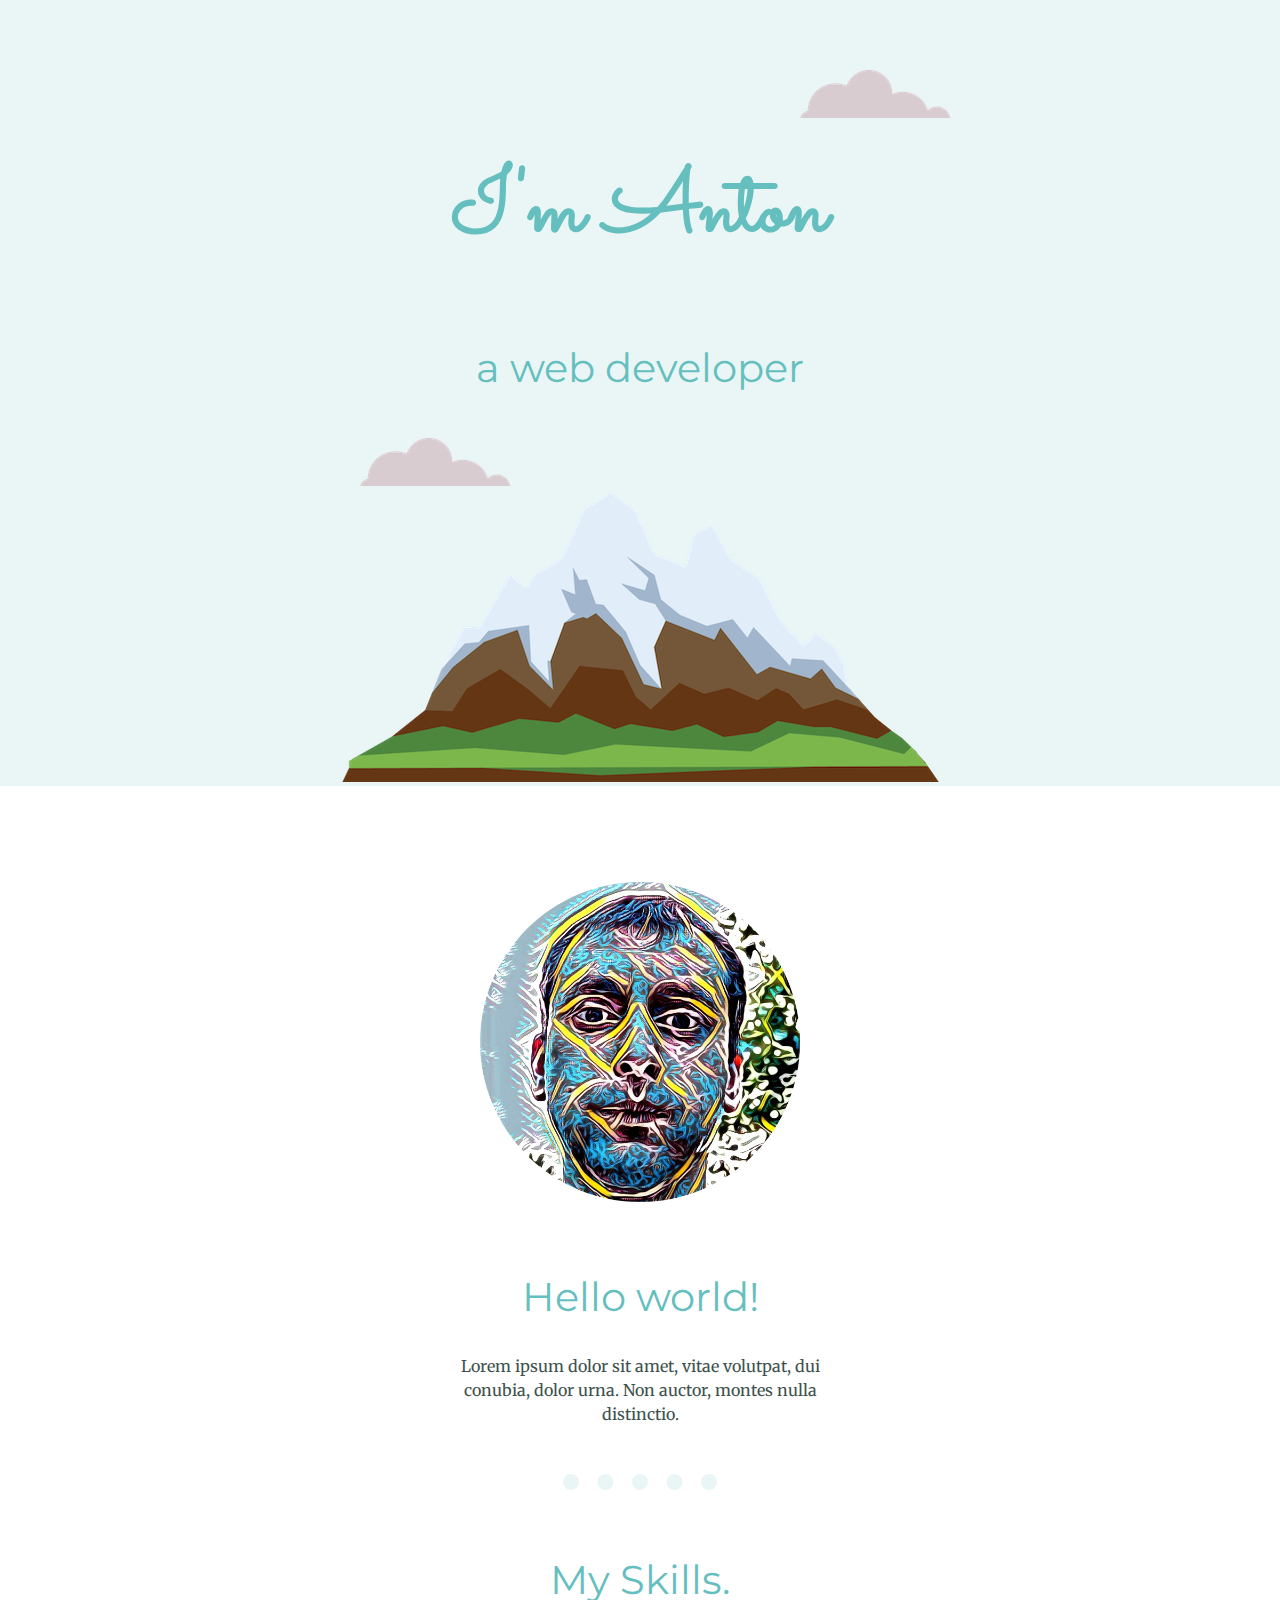
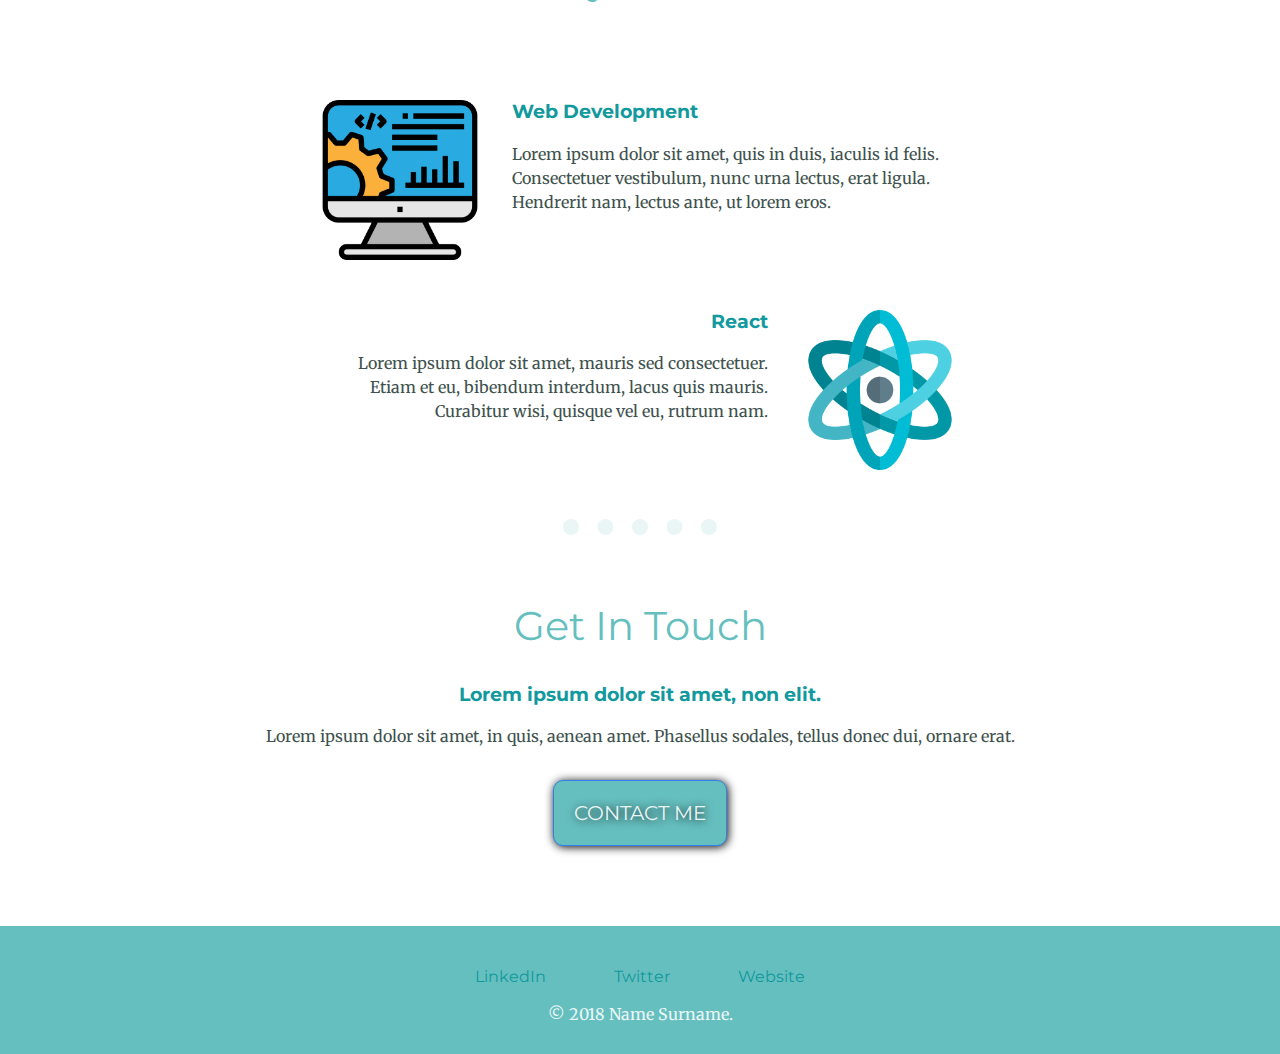
<file: CSS - My Site/index.html>
<!DOCTYPE html>
<html lang="en">

<head>
  <meta charset="UTF-8">
  <link rel="icon" href="favicon.ico">
  <link href="https://fonts.googleapis.com/css2?family=Merriweather:wght@300&family=Montserrat:wght@300&family=Sacramento&display=swap" rel="stylesheet">
  <link rel="stylesheet" href="css/style.css">
  <title>yavorant's site</title>
</head>

<body>
  <div id="box">
    <div class="topContainer">
      <img class="topCloud" src="images/cloud.png" alt="cloud">
      <h1>I'm Anton</h1>
      <h2>a web developer</h2>
      <img class="bottomCloud" src="images/cloud.png" alt="cloud">
      <img src="images/mountain.png" alt="mountain">
    </div>
    <div class="middleContainer">
      <div class="profile">
        <img class="myFaceImage" src="images/myFace.png" alt="myFace">
        <h2>Hello world!</h2>
        <p class="intro">Lorem ipsum dolor sit amet, vitae volutpat, dui conubia, dolor urna. Non auctor, montes nulla distinctio.</p>
      </div>
      <hr>
      <div class="skills">
        <h2>My Skills.</h2>
        <div class="skillRow1">
          <img class="pcImage" src="images/pc.png" alt="pc">
          <h3>Web Development</h3>
          <p>Lorem ipsum dolor sit amet, quis in duis, iaculis id felis. Consectetuer vestibulum, nunc urna lectus, erat ligula. Hendrerit nam, lectus ante, ut lorem eros.</p>
        </div>
        <div class="skillRow2">
          <img class="reactImage" src="images/react.png" alt="react">
          <h3>React</h3>
          <p>Lorem ipsum dolor sit amet, mauris sed consectetuer. Etiam et eu, bibendum interdum, lacus quis mauris. Curabitur wisi, quisque vel eu, rutrum nam.</p>
        </div>
      </div>
      <hr>
      <div class="contactMe">
        <h2>Get In Touch</h2>
        <h3>Lorem ipsum dolor sit amet, non elit.</h3>
        <p>Lorem ipsum dolor sit amet, in quis, aenean amet. Phasellus sodales, tellus donec dui, ornare erat.</p>
        <a class="button" action="mailto:yavorant@gmail.com" method="post" enctype="text/plain">CONTACT ME</a>
      </div>
    </div>


    <div class="bottomContainer">
      <a class="footer-link" href="https://www.linkedin.com/">LinkedIn</a>
      <a class="footer-link" href="https://twitter.com/">Twitter</a>
      <a class="footer-link" href="https://www.appbrewery.co/">Website</a>
      <p class="tradeMark">© 2018 Name Surname.</p>
    </div>

  </div>


</body>

</html>
</file>
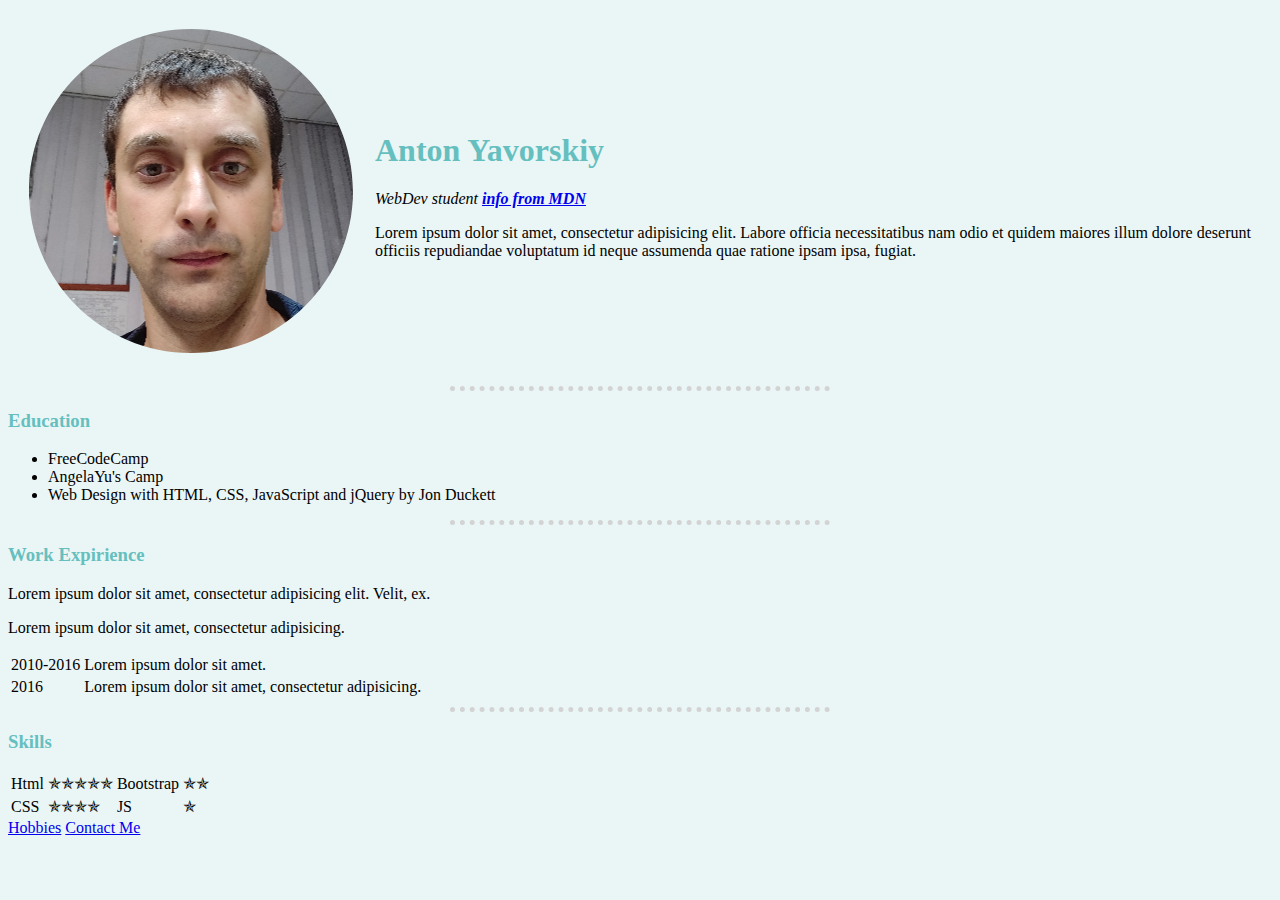
<file: HtmlPersonalSite/index.html>
<!DOCTYPE html>
<html lang="en">

<head>
  <meta charset="UTF-8">
  <title>Anton's Personal Site</title>
  <link rel="stylesheet" type="text/css" href="css/styles.css">
</head>

<body>
  <table cellspacing="20">
    <tr>
      <td><img src="images/antonCircle.png" alt="anton profile picture"></td>
      <td>
        <h1>Anton Yavorskiy</h1>
        <p><em>WebDev student <strong><a href="https://developer.mozilla.org/en-US/docs/Learn">info from MDN</a></strong></em></p>
        <p>Lorem ipsum dolor sit amet, consectetur adipisicing elit. Labore officia necessitatibus nam odio et quidem maiores illum dolore deserunt officiis repudiandae voluptatum id neque assumenda quae ratione ipsam ipsa, fugiat.</p>
      </td>
    </tr>
  </table>
  <hr>

  <h3>Education</h3>
  <ul>
    <li>FreeCodeCamp</li>
    <li>AngelaYu's Camp</li>
    <li> Web Design with HTML, CSS, JavaScript and jQuery
      by Jon Duckett</li>
  </ul>
  <hr>

  <h3>Work Expirience</h3>
  <p>Lorem ipsum dolor sit amet, consectetur adipisicing elit. Velit, ex.</p>
  <p>Lorem ipsum dolor sit amet, consectetur adipisicing.</p>
  <table>
    <tr>
      <td>2010-2016</td>
      <td>Lorem ipsum dolor sit amet.</td>
    </tr>
    <tr>
      <td>2016</td>
      <td>Lorem ipsum dolor sit amet, consectetur adipisicing.</td>
    </tr>
  </table>
  <hr>

  <h3>Skills</h3>
  <table>
    <tr>
      <td>Html</td>
      <td>&#10031;&#10031;&#10031;&#10031;&#10031;</td>
      <td>Bootstrap</td>
      <td>&#10031;&#10031;</td>
    </tr>
    <tr>
      <td>CSS</td>
      <td>&#10031;&#10031;&#10031;&#10031;</td>
      <td>JS</td>
      <td>&#10031;</td>
    </tr>
  </table>

  <a href="hobbies.html">Hobbies</a>
  <a href="contact-me.html">Contact Me</a>

</body>

</html>
</file>
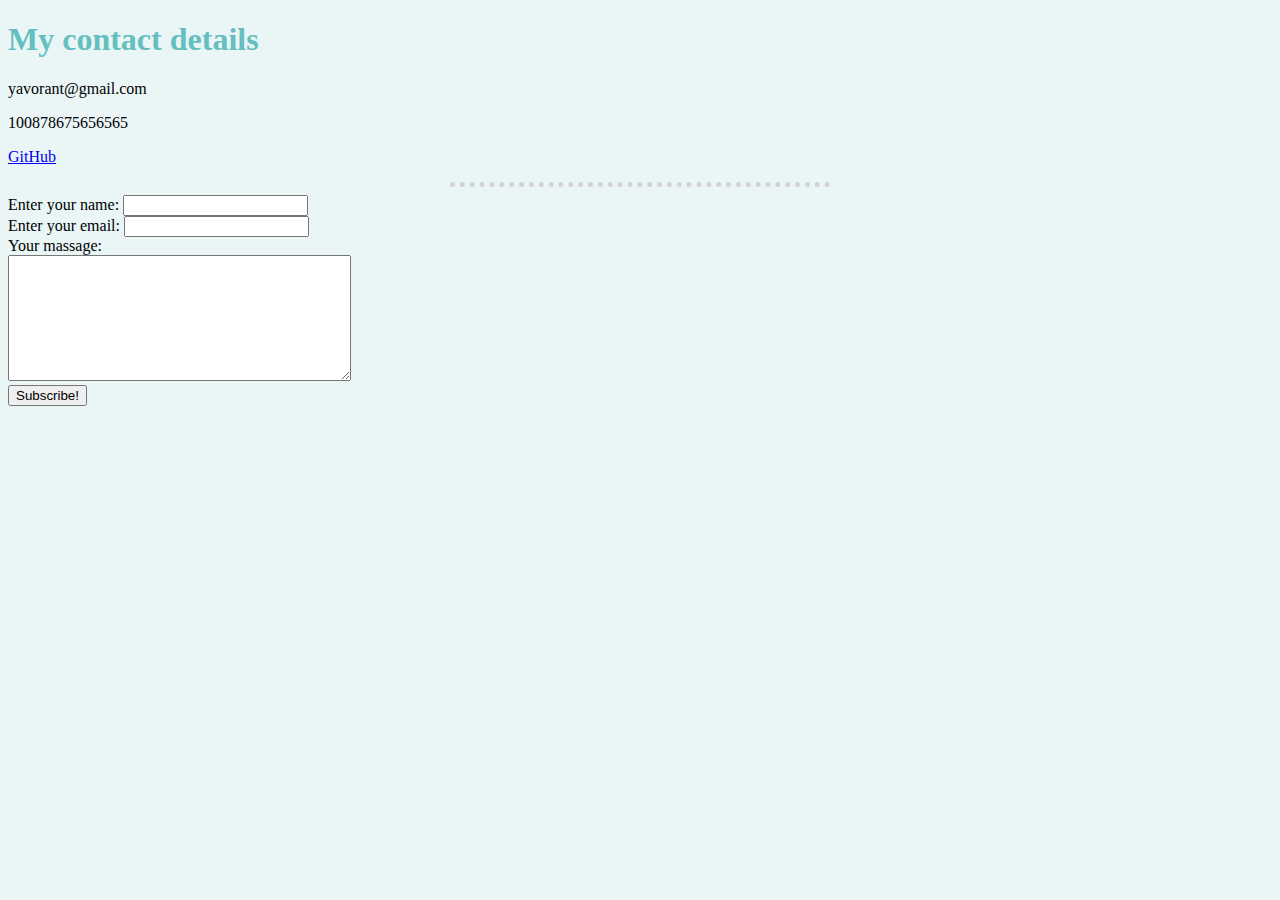
<file: HtmlPersonalSite/contact-me.html>
<!DOCTYPE html>
<html lang="en">

<head>
  <meta charset="UTF-8">
  <link rel="stylesheet" type="text/css" href="css/styles.css">
  <title>Contact me</title>
</head>

<body>
  <h1>My contact details</h1>
  <p>yavorant@gmail.com</p>
  <p>100878675656565</p>
  <p><a href="https://github.com/yavorant/BootcampAngelaYu2020.git">GitHub</a></p>
  <hr>
  <form action="mailto:yavorant@gmail.com" method="post" enctype="text/plain">
    <label for="name">Enter your name: </label>
    <input type="text" name="yourName"><br>
    <label for="email">Enter your email: </label>
    <input type="email" name="yourEmail"><br>
    <label for="massage">Your massage:</label><br>
    <textarea name="yourMassage" rows="8" cols="40"></textarea><br>
    <input type="submit" value="Subscribe!">
  </form>
</body>

</html>
</file>
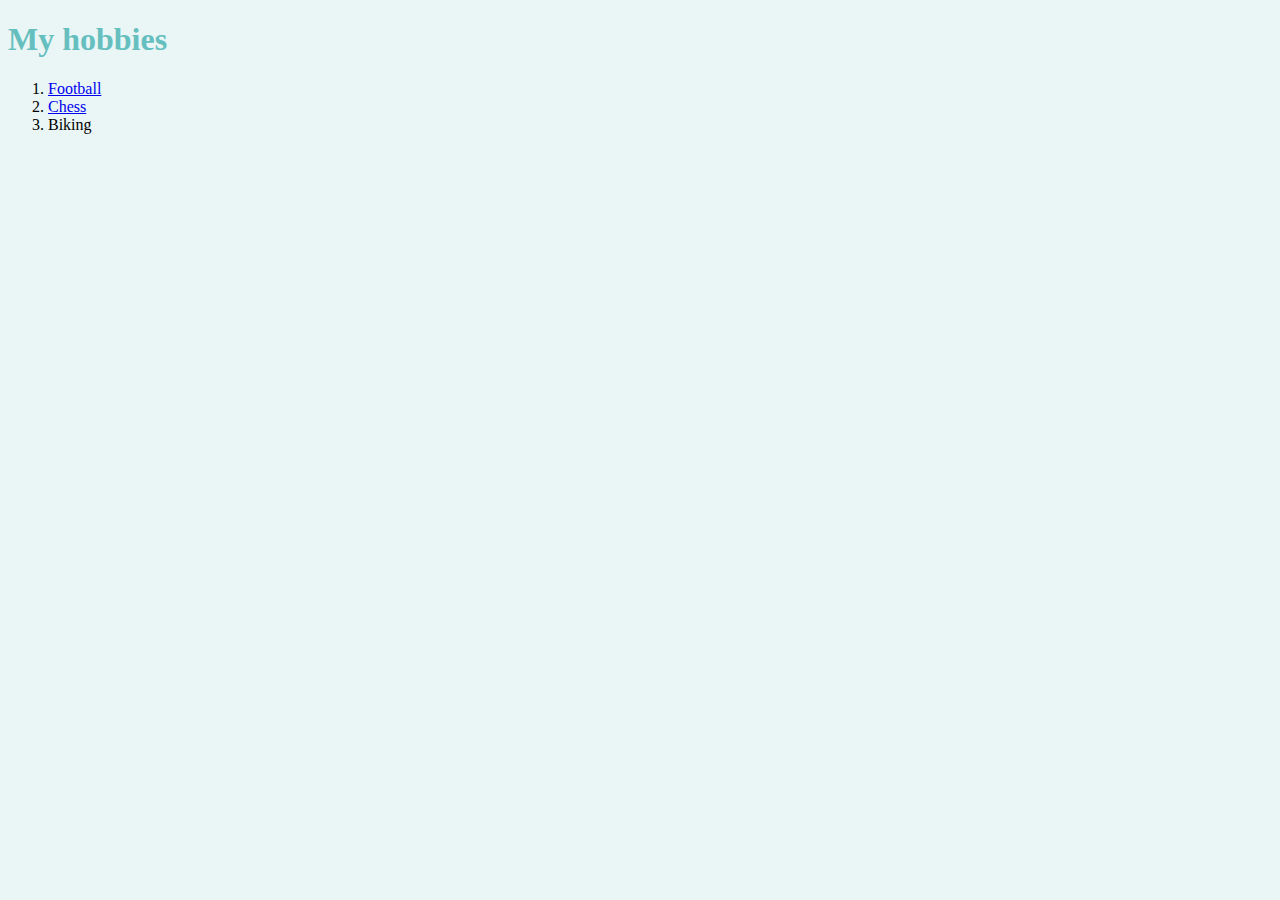
<file: HtmlPersonalSite/hobbies.html>
<!DOCTYPE html>
<html lang="en">
<head>
  <meta charset="UTF-8">
  <meta name="viewport" content="width=device-width, initial-scale=1.0">
  <meta http-equiv="X-UA-Compatible" content="ie=edge">
  <link rel="stylesheet" type="text/css" href="css/styles.css">
  <title>My Hobbies</title>
</head>
<body>
  <h1>My hobbies</h1>
  <ol>
    <li><a href="https://www.flashscore.com.ua">Football</a></li>
    <li><a href="https://www.chess.com">Chess</a></li>
    <li>Biking</li>
  </ol>

</body>
</html>
</file>
<file: CSS - My Site/css/style.css>
/*
font-family: 'Merriweather', serif;
font-family: 'Montserrat', sans-serif;
font-family: 'Sacramento', cursive;
*/

body {
  color: #40514E;
  margin: 0;
  text-align: center;
  font-family: 'Merriweather', serif;
}

h1 {
  color: #66BFBF;
  font-size: 562.5%;
  font-family: 'Sacramento', cursive;
  margin: 50px auto 0 auto;

}

h2 {
  color: #66BFBF;
  font-family: 'Montserrat', sans-serif;
  font-size: 2.5rem;
  font-weight: normal;
  padding-top: 2rem;
}

h3 {
  color: #11999E;
  font-family: 'Montserrat', sans-serif;
}

a {
  color: #11999E;
  font-family: 'Montserrat', sans-serif;
  margin: 1rem 2rem;
  text-decoration: none;
}

p {
  line-height: 1.5;
}

hr {
  border-style: none;
  border-top-style: dotted;
  border-color: #EAF6F6;
  border-width: 1rem;
  width: 12%;
  margin: 3rem auto 1rem auto;
}
/*
div {
  background-color: #74c7b8;
}
*/
.topContainer {
  background-color: #EAF6F6;
  position: relative;
  padding-top: 6rem;
}

.middleContainer {
  margin: 4rem auto;
}

.bottomContainer {
  background-color: #66BFBF;
  padding: 2.5rem 0 0.7rem;
}

/*
#box {
  display: block;
  position: absolute;
  background-color: #FFF;
}
*/

.intro {
  width: 30%;
  margin: auto;
}

.bottomCloud {
  position: absolute;
  right: 770px;
  bottom: 300px;
}

.topCloud {
  position: absolute;
  left: 800px;
  top: 70px;
}

.skillRow1 {
  margin: 6rem auto;
  width: 50%;
  text-align: left;
}

.skillRow2 {
  margin: 6rem auto;
  width: 50%;
  text-align: right;
}

.myFaceImage {
  width: 25%;
  margin-top: 2rem;
}

.pcImage {
  width: 25%;
  float: left;
  margin-right: 2rem;
}

.reactImage {
  width: 25%;
  float: right;
  margin-left: 2rem;
}

.tradeMark {
  color: #EAF6F6;
}

.button {
   -webkit-border-radius: 10px;
   -moz-border-radius: 10px;
   border-radius: 10px;
   color: #EAF6F6;
   font-family: 'Montserrat', sans-serif;
   font-size: 20px;
   font-weight: 50px;
   padding: 20px;
   background-color: #66BFBF;
   -webkit-box-shadow: 1px 1px 10px 0 #000000;
   -moz-box-shadow: 1px 1px 10px 0 #000000;
   box-shadow: 1px 1px 10px 0 #000000;
   text-shadow: 1px 1px 10px #000000;
   border: solid #337FED 1px;
   text-decoration: none;
   display: inline-block;
   cursor: pointer;
   text-align: center;
}
</file>
<file: HtmlPersonalSite/css/styles.css>
body {
  background-color: #EAF6F6;
}

hr {
  border-style: none;
  border-top-style: dotted;
  border-color: lightgrey;
  border-width: 5px;
  width: 30%;
}

h1, h3 {
  color: #66BFBF;
}
</file>
